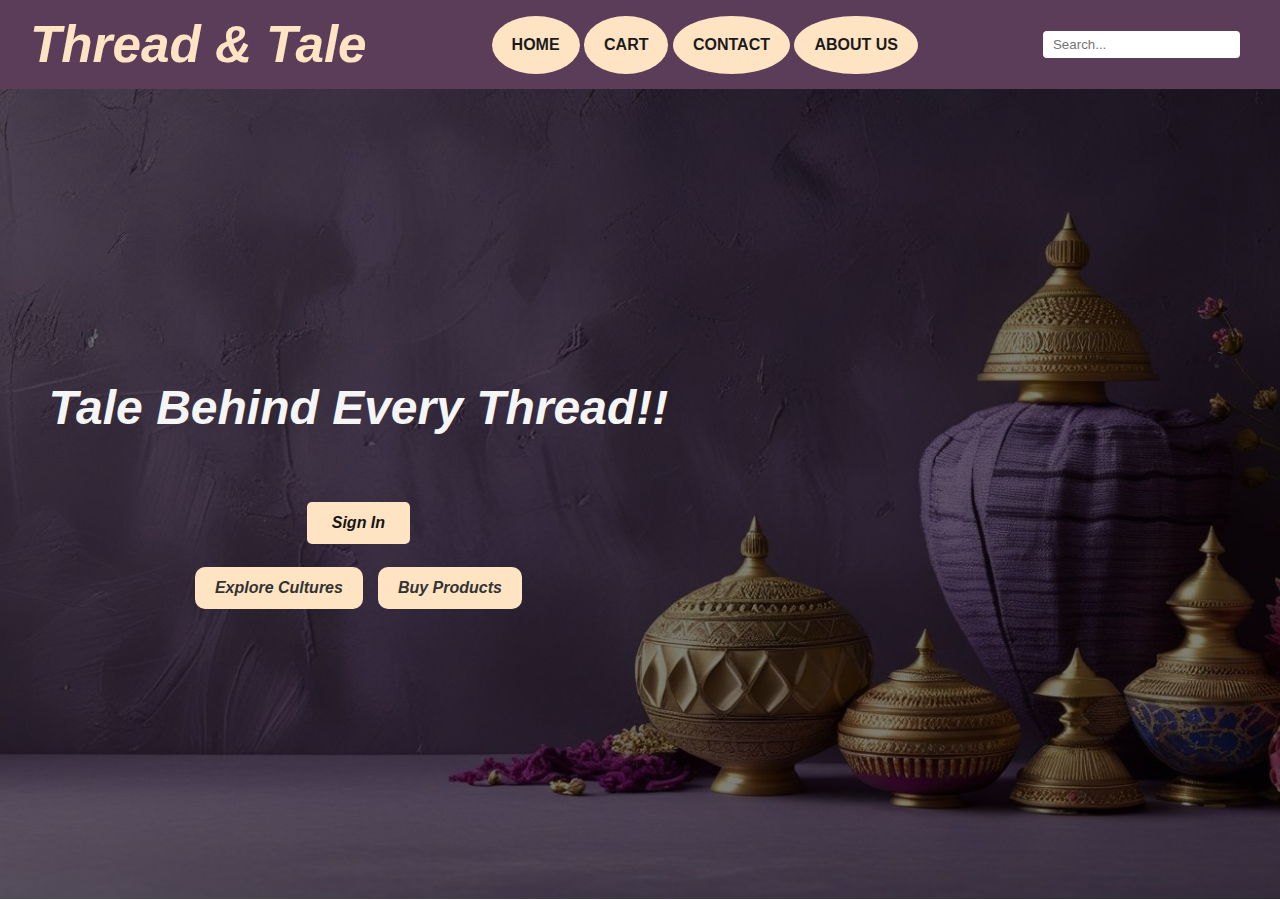
<file: index.html>
<!DOCTYPE html>
<html lang="en">
<head>
    <meta charset="UTF-8">
    <meta name="viewport" content="width=device-width, initial-scale=1.0">
    <title>Document</title><link rel="stylesheet" href="style.css">
</head>
<body>
   <header class="header">
    <div class="logo">Thread & Tale</div>
    <nav class="nav">
    <button>HOME</button>
    <button>CART</button>
    <button>CONTACT</button>
    <button>ABOUT US</button>
</nav>
    <div class="header-right">
        <input type="text"
        placeholder="Search..."
        class="search-box"/>
        <i class="fas fa-shopping-cart cart-icon"></i>
    </div>
</header>
<div class="bg">
    <div class="overlay"></div>
    <div class="content">
        <h1>Tale Behind Every Thread!!</h1>
        <button class="btn">Sign In</button>
        <div class="choices">
            <button class="choice-btn">Explore Cultures</button>
            <button class="choice-btn">Buy Products</button>
        </div>
    </div>
</div>

</body>
</html>
</file>
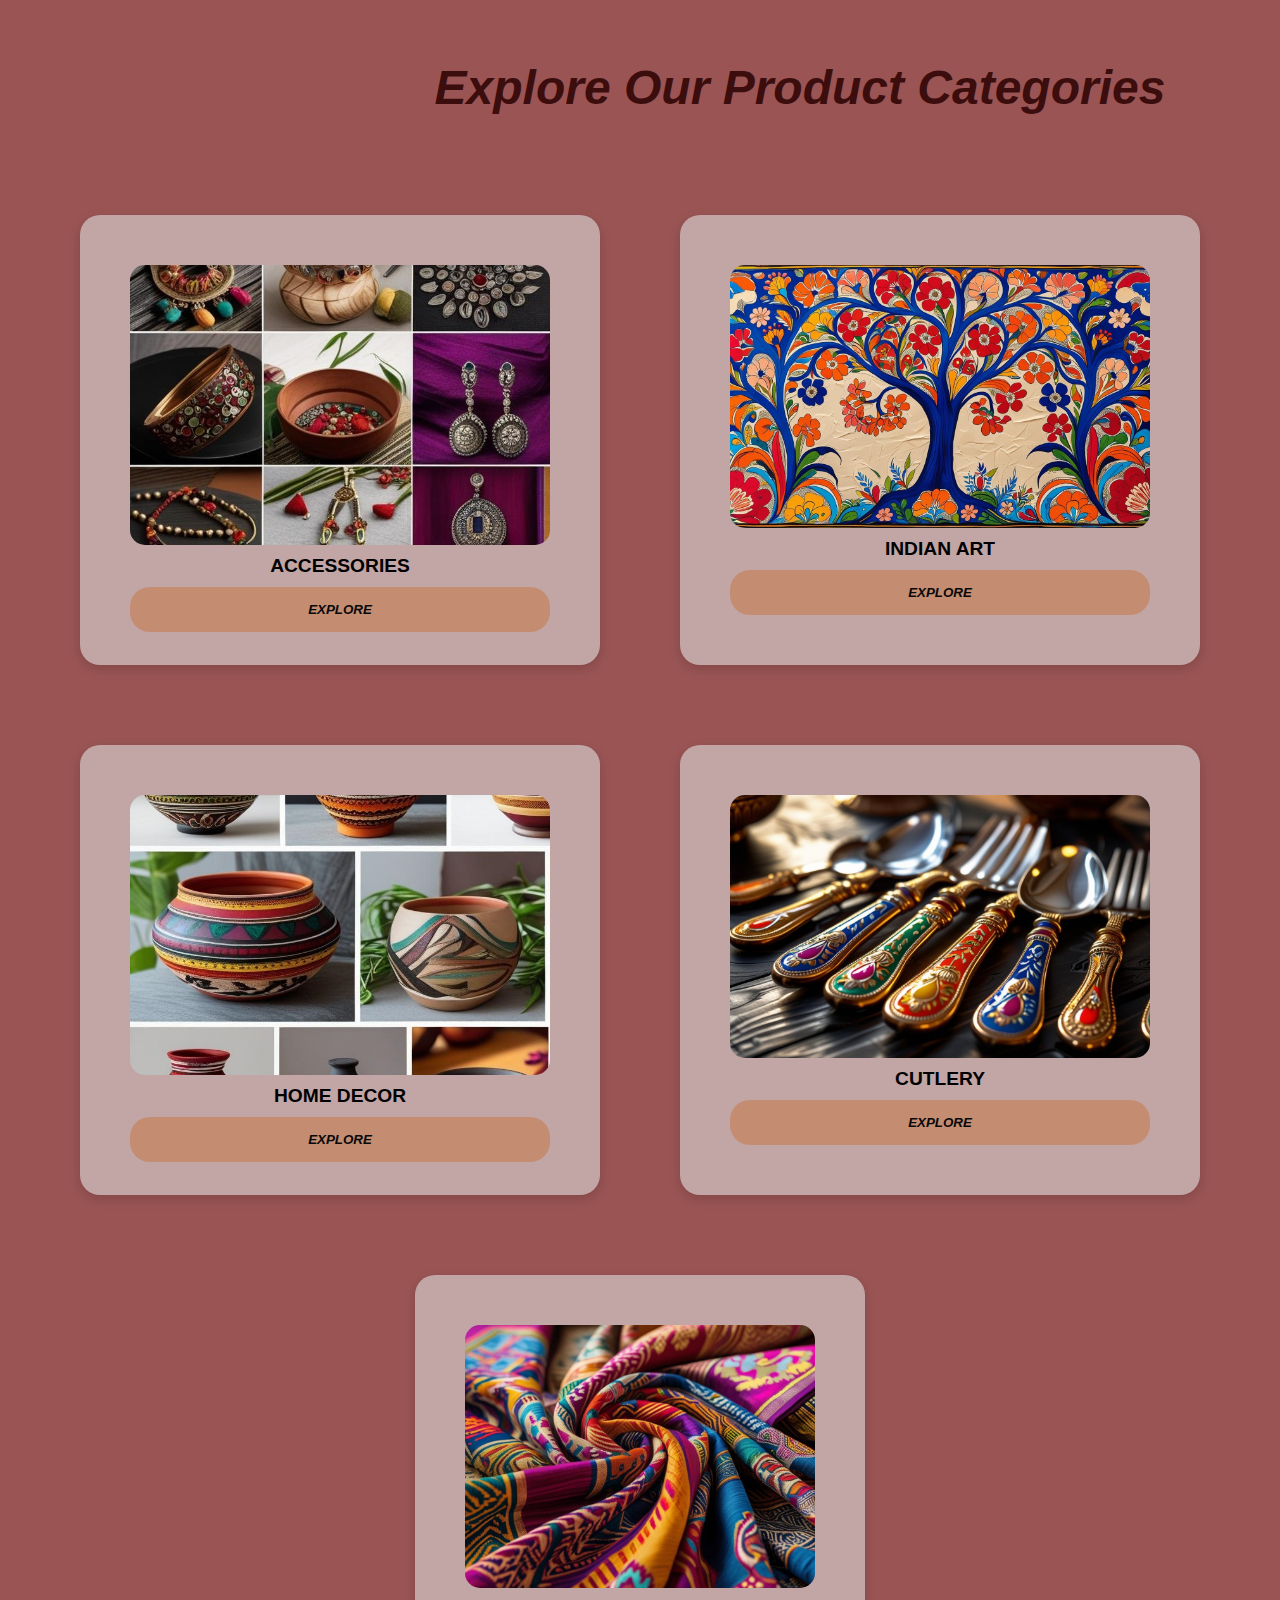
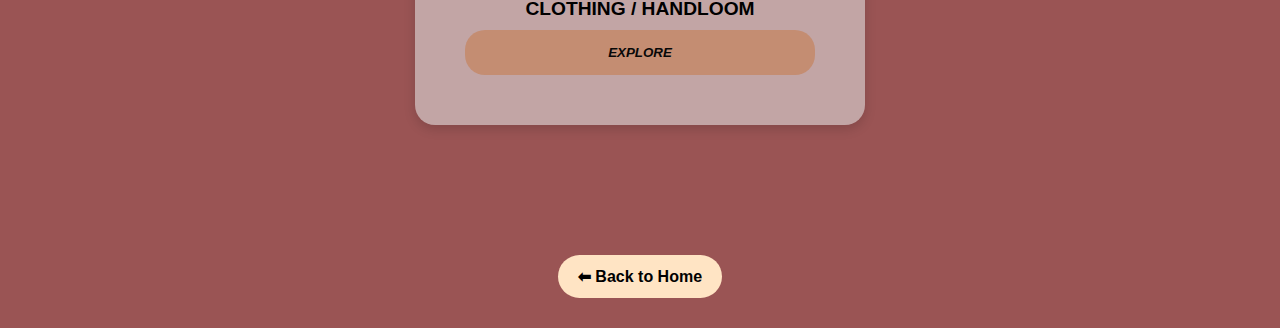
<file: products.html>
<!DOCTYPE html>
<html lang="en">
<head>
    <meta charset="UTF-8">
    <meta name="viewport" content="width=device-width, initial-scale=1.0">
    <title>Buy Products - Thread & Tale</title>
    <link rel="stylesheet" href="products.css">
</head>
<body>

    <h1 class="page-title">Explore Our Product Categories</h1>

<section class="product-grid">
    <div class="product-card">
        <img src="images/accesories.jpg" alt="Accessories">
        <h3>ACCESSORIES</h3>
        <button>EXPLORE</button>
    </div>

    <div class="product-card">
        <img src="images/arts.jpg" alt="Indian Art">
        <h3>INDIAN ART</h3>
        <button>EXPLORE</button>
    </div>

    <div class="product-card">
        <img src="images/homedecor.jpg" alt="Home Decor">
        <h3>HOME DECOR</h3>
        <button>EXPLORE</button>
    </div>

    <div class="product-card">
        <img src="images/cutelery.jpg" alt="Cutlery">
        <h3>CUTLERY</h3>
        <button>EXPLORE</button>
    </div>

    <div class="product-card last">
        <img src="images/clothing.jpg" alt="Clothing and Handloom">
        <h3>CLOTHING / HANDLOOM</h3>
        <button>EXPLORE</button>
    </div>
</section>

<div class="back-btn-container">
  <a href="index.html" class="back-btn">⬅ Back to Home</a>
</div>

</body>
</html>
</file>
<file: style.css>
*{
    margin:0;
    padding:0;
    box-sizing:border-box;
}
body{
    font-family: "Segoe UI",
    sans-serif;
}
.logo {
    font-size: 3.2rem;
    color: bisque;
    font-weight: bolder;
    font-style: italic;
}
.header {
    background-color: #5b3d59;
    color: bisque;
    display:flex;
    justify-content: space-between;
    align-items: center;
    padding: 15px 30px;
    box-shadow: 0 2px 8px rgba(0,0,0,0.1);
}
.nav button {
    display: flexbox;
    gap: 40px;
    padding: 20px 20px;
    background-color: bisque;
    border: none;
    color: #1c1b1c;;
    font-weight: bolder;
    font-size: medium;
    border-radius: 80%;
    cursor: pointer;
}
.nav button:hover{
    transform: scale(1.03);
    background-color: rgb(170, 134, 90);
}
.header-right{
    display: flex;
    align-items: center;
}
.search-box {
    padding: 6px 10px;
    border-radius: 4px;
    border: none;
    outline: none;
    margin-right: 10px;
}
.cart-icon{
    font-size: 1.5rem;
    cursor: pointer;
}
.bg {
    background: url('one.jpg') no-repeat center center/cover;
    height: 90vh;
    display: flex;
    align-items: center;
    justify-content: center;
    text-align: center;
    color: white;
    position: relative;
}
.overlay {
    position: absolute;
    top: 0;
    left: 0;
    width: 100%;
    height: 100%;
    background: rgba(0,0,0,0.5); 
}   
.content {
    position: relative;
    right: 22%;
    top: 0%;
    z-index: 1;
    font-style: italic;
    font-size: 5rem;
    font-weight: bold;
    color: whitesmoke;

}
.content h1 {
    font-size: 3rem;
    margin-bottom: 20px;
}
.content p {
    font-size: 1.2rem;
    margin-bottom: 30px;
}
.btn {
    padding: 12px 25px;
    background: bisque;
    color: rgb(22, 21, 21);
    font-weight: bolder;
    border: none;
    font-style: italic;
    border-radius: 5px;
    font-size: 1rem; 
    cursor: pointer;
    transition: 0.3s;
}
.btn:hover {
    background: rgb(170, 134, 90);
    transform: scale(1.03);
}
.choices {
    margin-top: 20px;
    display: flex;
    gap: 15px;
    justify-content: center;
}
.choice-btn {
    background-color: bisque;
    color: #333;
    font-style: italic;
    padding: 12px 20px;
    font-weight: bolder;
    border: none;
    border-radius: 10px;
    cursor: pointer;
    font-size: 16px;
    transition: 0.3s;
}
.choice-btn:hover {
    background-color: rgb(170, 134, 90);
    transform: scale(1.03);
}
</file>
<file: products.css>
body {
    font-family: "Segoe UI", sans-serif;
    background-color: #9a5454;
    margin: 0;
    padding: 0;
    text-align: center;
}
.container {
    display: flex;
    gap: 30px;
    padding: 20px;
    justify-content: center;
    align-items: flex-start;
}
.page-title {
    color: #3c0d0d;
    font-size: 3rem;
    margin: 30px 0;
    top: 30px;
    font-style: italic;
    text-align: center;     
    position: relative;
    left: 160px;  
}
.product-grid {
    display: grid;
    grid-template-columns: repeat(2, 1fr);
    gap: 80px;
    padding: 100px 80px;
    flex: 1;
}
.product-card {
    background-color: rgb(194, 165, 165);
    border-radius: 20px;
    padding: 50px;
    box-shadow: 0 4px 12px rgba(0,0,0,0.15);
    display: flex;
    flex-direction: column;
    justify-content: space-between;
    height: 350px;
    transition: transform 0.3s ease, box-shadow 0.3s ease;
}
.product-card:hover {
    transform: translateY(-5px);
    box-shadow: 0 8px 18px rgba(0,0,0,0.2);
}
.product-card img {
    width: 100%;
    height: 280px;
    object-fit: cover;
    border-radius: 15px;
    transition: transform 0.3s ease;
}
.product-card:hover img {
    transform: scale(1.05);
}
.product-card h3 {
    font-size: 1.2rem;
    font-weight: bold;
    margin: 10px 0;
}
.product-card button {
    background-color: rgb(196, 141, 114);
    color: #080808;
    border: none;
    border-radius: 20px;
    padding: 15px 25px;
    font-weight: bold;
    font-style: italic;
    cursor: pointer;
    transition: 0.3s ease;
}
.product-card button:hover {
    background-color: rgb(181, 105, 66);
    transform: scale(1.05);
}
.product-card.last {
    grid-column: span 2;
    max-width: 350px;
    margin: auto;
}
.back-btn-container {
    margin: 30px 0;
}
.back-btn {
    display: inline-block;
    background-color: bisque;
    color: black;
    text-decoration: none;
    padding: 12px 20px;
    border-radius: 25px;
    font-weight: bold;
    transition: 0.3s ease;
}
.back-btn:hover {
    background-color: rgb(176, 152, 124);
}
.sidebar {
    flex: 0 0 250px;
    background-color: #864f4f;
    color: white;
    padding: 20px;
    border-radius: 10px;
    box-shadow: 2px 0 8px rgba(0,0,0,0.1);
    display: flex;
    flex-direction: column;
    gap: 25px;
}
.sidebar-section h2 {
    font-size: 1.1rem;
    margin-bottom: 10px;
    font-style: italic;
    border-bottom: 2px solid bisque;
    padding-bottom: 5px;
    color: bisque;
}
.sidebar-section ul {
    list-style: none;
    padding: 0;
    margin: 0;
}
.sidebar-section ul li {
    margin: 8px 0;
}
.sidebar-section ul li a {
    color: bisque;
    text-decoration: none;
    transition: color 0.3s;
}

.sidebar-section ul li a:hover {
    color: rgb(255, 214, 170);
}
.best-seller {
    display: flex;
    align-items: center;
    gap: 10px;
    background-color: rgba(255,255,255,0.1);
    padding: 8px;
    border-radius: 8px;
    margin-bottom: 8px;
}
.best-seller img {
    width: 50px;
    height: 50px;
    border-radius: 5px;
    object-fit: cover;
}
.best-seller p {
    font-size: 0.9rem;
    margin: 0;
}
.best-seller span {
    font-size: 0.8rem;
    color: rgb(255, 230, 200);
}
.offers ul li {
    background-color: rgba(255, 255, 255, 0.15);
    padding: 6px;
    border-radius: 5px;
    font-size: 0.9rem;
    margin-bottom: 5px;
}
@media (max-width: 768px) {
    .container {
        flex-direction: column;
    }
    .product-grid {
        grid-template-columns: 1fr;
    }
    .sidebar {
        width: 100%;
    }
}
</file>
